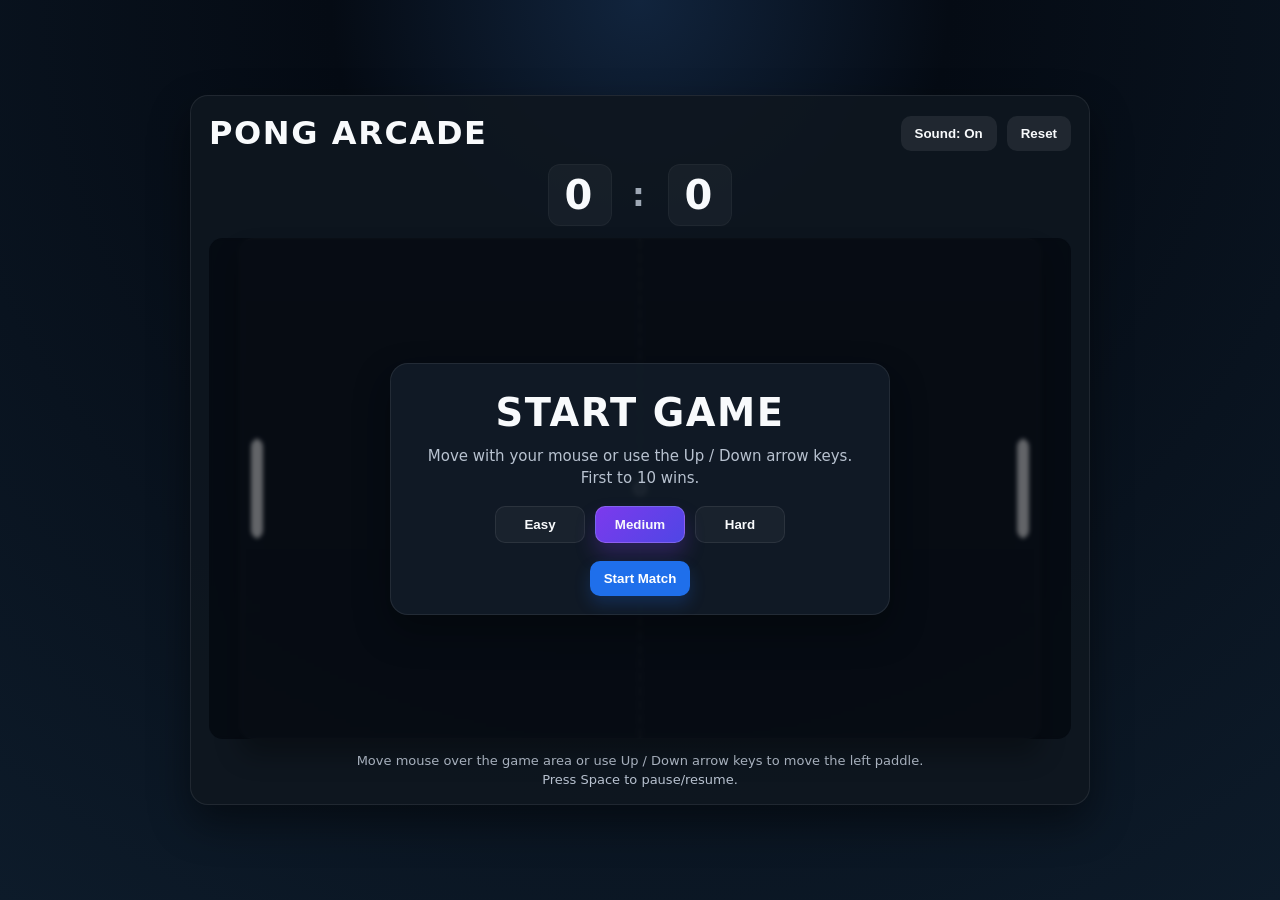
<file: index.html>
<!doctype html>
<html lang="en">
<head>
  <meta charset="utf-8" />
  <meta name="viewport" content="width=device-width,initial-scale=1" />
  <title>Pong Arcade</title>
  <link rel="stylesheet" href="style.css">
</head>
<body>
  <div class="game-shell">
    <div class="topbar">
      <h1 class="title">Pong Arcade</h1>
      <div class="toolbar">
        <button class="btn secondary" id="soundToggle">Sound: On</button>
        <button class="btn secondary" id="resetBtn">Reset</button>
      </div>
    </div>

    <div class="scoreboard">
      <div class="score" id="leftScore">0</div>
      <div class="score-sep">:</div>
      <div class="score" id="rightScore">0</div>
    </div>

    <div class="canvas-wrap">
      <canvas id="gameCanvas" width="800" height="500" tabindex="0"></canvas>

      <div class="overlay" id="menuOverlay">
        <div class="panel">
          <h2>Start Game</h2>
          <p>Move with your mouse or use the Up / Down arrow keys. First to 10 wins.</p>

          <div class="difficulty-row" id="difficultyRow">
            <button class="difficulty" data-level="easy">Easy</button>
            <button class="difficulty active" data-level="medium">Medium</button>
            <button class="difficulty" data-level="hard">Hard</button>
          </div>

          <div class="panel-actions">
            <button class="btn" id="startBtn">Start Match</button>
          </div>
        </div>
      </div>

      <div class="overlay hidden" id="pauseOverlay">
        <div class="panel">
          <h2>Paused</h2>
          <p>Press Space or use the button below to continue.</p>
          <div class="panel-actions">
            <button class="btn" id="resumeBtn">Resume</button>
          </div>
        </div>
      </div>

      <div class="overlay hidden" id="endOverlay">
        <div class="panel">
          <h2 id="winnerText">Player Wins</h2>
          <p id="endMessage">Press the button below to start a new match.</p>
          <div class="panel-actions">
            <button class="btn" id="newMatchBtn">New Match</button>
          </div>
        </div>
      </div>
    </div>

    <div class="controls">
      Move mouse over the game area or use Up / Down arrow keys to move the left paddle.<br>
      Press Space to pause/resume.
    </div>
  </div>

  <script src="script.js"></script>
</body>
</html>
</file>
<file: style.css>
:root{
  --bg-1:#050b14;
  --bg-2:#0d1b2a;
  --panel:#111827;
  --panel-2:#162235;
  --text:#f8fafc;
  --muted:#b8c2d0;
  --accent:#6ee7ff;
  --accent-2:#7c3aed;
  --danger:#ff5d73;
  --success:#41d392;
  --shadow:rgba(0,0,0,0.4);
  --button:#1f6feb;
  --button-dark:#163e96;
}

* { box-sizing:border-box; }
html,body{
  height:100%;
  margin:0;
  font-family: Inter, system-ui, -apple-system, "Segoe UI", sans-serif;
  background: radial-gradient(circle at top, #11243d 0%, var(--bg-1) 28%, var(--bg-2) 100%);
  color: var(--text);
}

body{
  display:flex;
  justify-content:center;
  align-items:center;
  padding:18px;
}

.game-shell{
  width:min(900px, 92vw);
  background: rgba(15, 23, 32, 0.9);
  border:1px solid rgba(255,255,255,0.08);
  border-radius:18px;
  box-shadow:0 18px 40px rgba(0,0,0,0.45);
  padding:18px 18px 14px;
}

.topbar{
  display:flex;
  align-items:center;
  justify-content:space-between;
  gap:12px;
  margin-bottom:12px;
}

.title{
  font-size: clamp(20px, 3vw, 32px);
  font-weight:700;
  letter-spacing:0.05em;
  text-transform:uppercase;
  color: var(--text);
  margin:0;
}

.toolbar{
  display:flex;
  align-items:center;
  gap:10px;
  flex-wrap:wrap;
}

.btn{
  border:none;
  border-radius:10px;
  padding:10px 14px;
  font-weight:700;
  cursor:pointer;
  background: var(--button);
  color:white;
  transition: transform 0.12s ease, filter 0.12s ease, opacity 0.12s ease;
  box-shadow: 0 8px 16px rgba(31,111,235,0.22);
}

.btn:hover{ filter:brightness(1.08); }
.btn:active{ transform:translateY(1px); }
.btn.secondary{
  background: rgba(255,255,255,0.08);
  box-shadow:none;
  color: var(--text);
}

.btn.ghost{
  background: rgba(255,255,255,0.04);
  color: var(--muted);
  border:1px solid rgba(255,255,255,0.08);
  box-shadow:none;
}

.scoreboard{
  display:flex;
  align-items:center;
  justify-content:center;
  gap:20px;
  margin:10px 0 12px;
  font-size: clamp(26px, 4vw, 40px);
  font-weight:800;
  letter-spacing:0.08em;
}

.score{
  min-width:64px;
  text-align:center;
  background: rgba(255,255,255,0.04);
  border-radius:12px;
  padding:8px 14px;
  box-shadow: inset 0 0 0 1px rgba(255,255,255,0.04);
}

.score-sep{
  color: var(--muted);
  opacity:0.85;
  font-size: clamp(20px, 3vw, 32px);
}

.canvas-wrap{
  position:relative;
  display:flex;
  justify-content:center;
}

canvas{
  width:100%;
  height:auto;
  max-width:800px;
  background: linear-gradient(180deg, rgba(255,255,255,0.02), rgba(255,255,255,0.01));
  border-radius:14px;
  border:1px solid rgba(255,255,255,0.06);
  box-shadow:0 16px 26px rgba(0,0,0,0.32);
  display:block;
  cursor:crosshair;
}

.overlay{
  position:absolute;
  inset:0;
  display:flex;
  align-items:center;
  justify-content:center;
  background: rgba(2, 6, 12, 0.62);
  border-radius:14px;
  backdrop-filter: blur(2px);
}

.panel{
  width:min(500px, 80%);
  background: rgba(18, 28, 40, 0.9);
  border:1px solid rgba(255,255,255,0.08);
  border-radius:18px;
  box-shadow:0 16px 35px rgba(0,0,0,0.35);
  padding:26px 22px 18px;
  text-align:center;
}

.panel h2{
  margin:0 0 10px;
  font-size: clamp(24px, 3vw, 40px);
  letter-spacing:0.04em;
  text-transform:uppercase;
}

.panel p{
  margin:0 0 16px;
  color: var(--muted);
  font-size: 15px;
  line-height:1.5;
}

.difficulty-row{
  display:flex;
  justify-content:center;
  gap:10px;
  flex-wrap:wrap;
  margin:12px 0 18px;
}

.difficulty{
  padding:10px 14px;
  border-radius:10px;
  border:1px solid rgba(255,255,255,0.08);
  background: rgba(255,255,255,0.04);
  color:var(--text);
  cursor:pointer;
  font-weight:700;
  min-width:90px;
}

.difficulty.active{
  background: linear-gradient(135deg, var(--accent-2), #4f46e5);
  border-color: rgba(255,255,255,0.18);
  box-shadow:0 12px 20px rgba(124,58,237,0.25);
}

.panel-actions{
  display:flex;
  justify-content:center;
  gap:10px;
  flex-wrap:wrap;
  margin-top:8px;
}

.controls{
  color: var(--muted);
  font-size:13px;
  text-align:center;
  margin-top:12px;
  line-height:1.5;
}

.hidden { display:none !important; }

@media (max-width: 640px){
  .topbar{
    flex-direction:column;
    align-items:stretch;
  }
  .toolbar{
    justify-content:space-between;
  }
}
</file>
